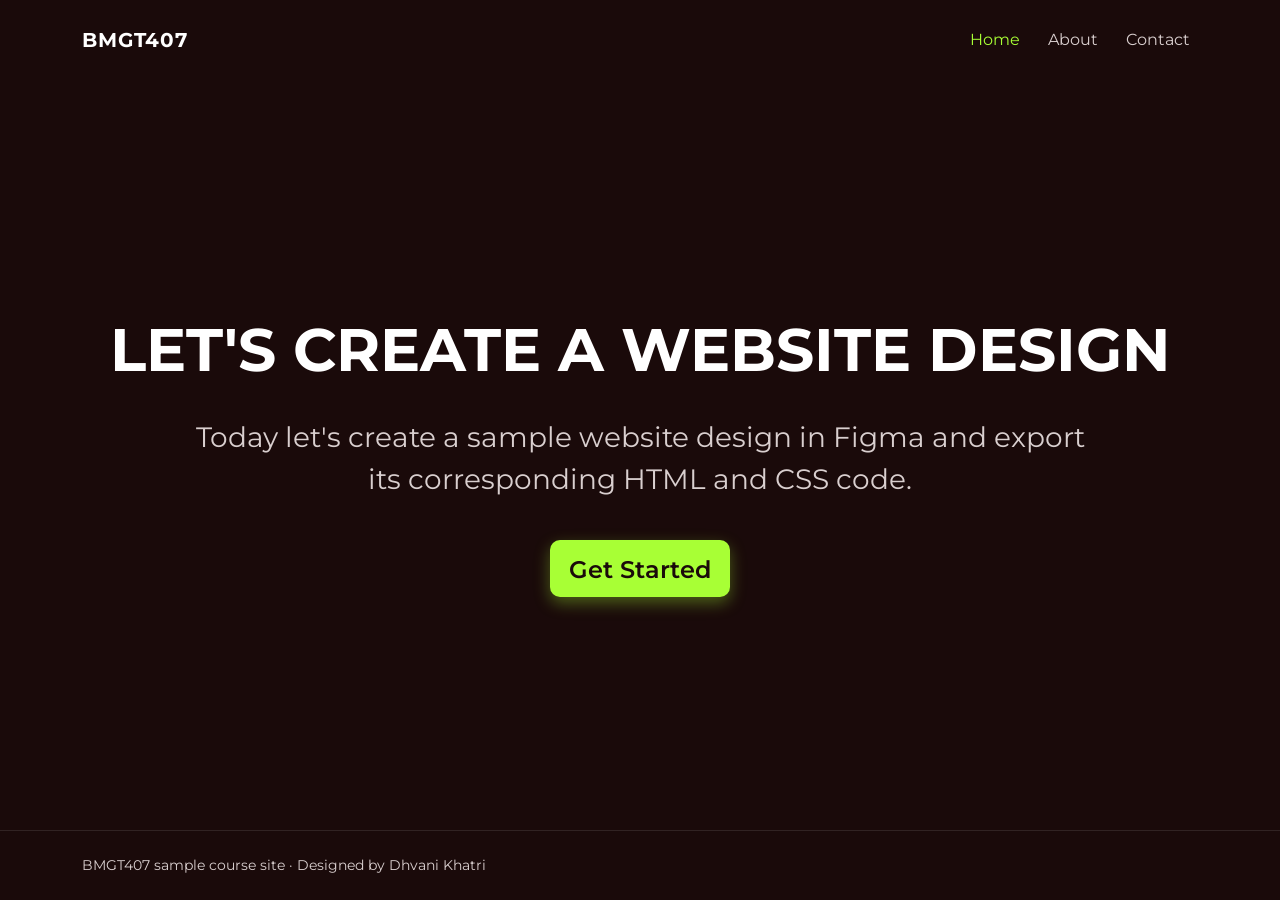
<file: index.html>
<!DOCTYPE html>
<html lang="en">
<head>
  <meta charset="UTF-8">
  <meta name="viewport" content="width=device-width, initial-scale=1.0">
  <title>BMGT407 | Home</title>
  <link href="https://cdn.jsdelivr.net/npm/bootstrap@5.3.0/dist/css/bootstrap.min.css" rel="stylesheet">
  <link href="https://fonts.googleapis.com/css2?family=Montserrat:wght@400;600;700&display=swap" rel="stylesheet">
  <link href="css/styles.css" rel="stylesheet">
</head>
<body>
  <nav class="navbar navbar-expand-lg navbar-dark site-nav">
    <div class="container">
      <a class="navbar-brand" href="index.html">BMGT407</a>
      <button class="navbar-toggler" type="button" data-bs-toggle="collapse" data-bs-target="#navbarNav" aria-controls="navbarNav" aria-expanded="false" aria-label="Toggle navigation">
        <span class="navbar-toggler-icon"></span>
      </button>
      <div class="collapse navbar-collapse" id="navbarNav">
        <ul class="navbar-nav ms-auto">
          <li class="nav-item"><a class="nav-link active" href="index.html">Home</a></li>
          <li class="nav-item"><a class="nav-link" href="about.html">About</a></li>
          <li class="nav-item"><a class="nav-link" href="contact.html">Contact</a></li>
        </ul>
      </div>
    </div>
  </nav>

  <main class="hero">
    <div class="container text-center">
      <h1 class="hero-title">LET'S CREATE A WEBSITE DESIGN</h1>
      <p class="hero-subtitle">Today let's create a sample website design in Figma and export its corresponding HTML and CSS code.</p>
      <a href="about.html" class="btn btn-cta">Get Started</a>
    </div>
  </main>

  <footer class="site-footer">
    <div class="container">BMGT407 sample course site &middot; Designed by Dhvani Khatri</div>
  </footer>

  <script src="https://cdn.jsdelivr.net/npm/bootstrap@5.3.0/dist/js/bootstrap.bundle.min.js"></script>
</body>
</html>
</file>
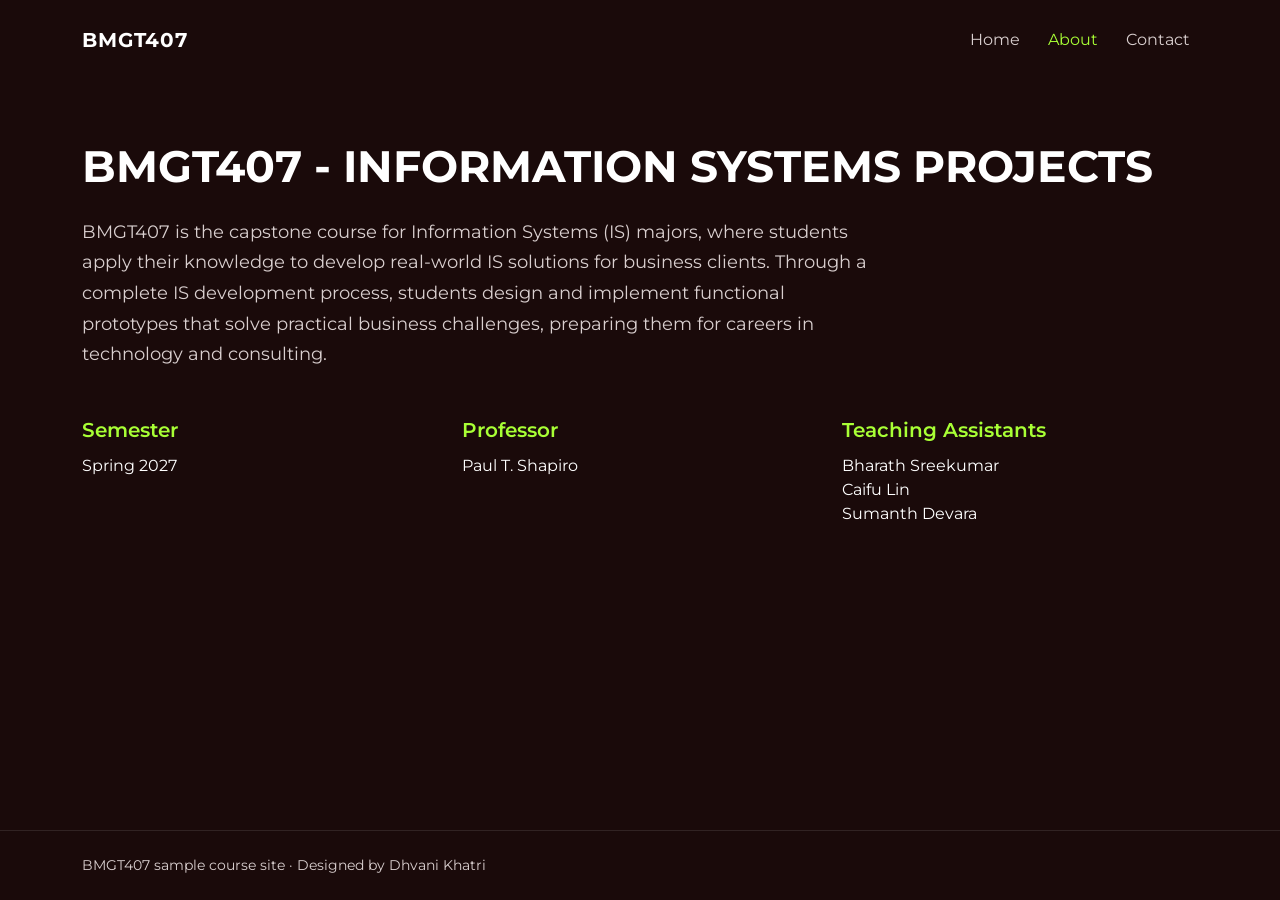
<file: about.html>
<!DOCTYPE html>
<html lang="en">
<head>
  <meta charset="UTF-8">
  <meta name="viewport" content="width=device-width, initial-scale=1.0">
  <title>BMGT407 | About</title>
  <link href="https://cdn.jsdelivr.net/npm/bootstrap@5.3.0/dist/css/bootstrap.min.css" rel="stylesheet">
  <link href="https://fonts.googleapis.com/css2?family=Montserrat:wght@400;600;700&display=swap" rel="stylesheet">
  <link href="css/styles2.css" rel="stylesheet">
</head>
<body>
  <nav class="navbar navbar-expand-lg navbar-dark site-nav">
    <div class="container">
      <a class="navbar-brand" href="index.html">BMGT407</a>
      <button class="navbar-toggler" type="button" data-bs-toggle="collapse" data-bs-target="#navbarNav" aria-controls="navbarNav" aria-expanded="false" aria-label="Toggle navigation">
        <span class="navbar-toggler-icon"></span>
      </button>
      <div class="collapse navbar-collapse" id="navbarNav">
        <ul class="navbar-nav ms-auto">
          <li class="nav-item"><a class="nav-link" href="index.html">Home</a></li>
          <li class="nav-item"><a class="nav-link active" href="about.html">About</a></li>
          <li class="nav-item"><a class="nav-link" href="contact.html">Contact</a></li>
        </ul>
      </div>
    </div>
  </nav>

  <main class="page">
    <div class="container">
      <h1 class="page-title">BMGT407 - INFORMATION SYSTEMS PROJECTS</h1>
      <p class="page-lead">BMGT407 is the capstone course for Information Systems (IS) majors, where students apply their knowledge to develop real-world IS solutions for business clients. Through a complete IS development process, students design and implement functional prototypes that solve practical business challenges, preparing them for careers in technology and consulting.</p>

      <div class="row details">
        <div class="col-md-4">
          <h2>Semester</h2>
          <p>Spring 2027</p>
        </div>
        <div class="col-md-4">
          <h2>Professor</h2>
          <p>Paul T. Shapiro</p>
        </div>
        <div class="col-md-4">
          <h2>Teaching Assistants</h2>
          <p>Bharath Sreekumar<br>Caifu Lin<br>Sumanth Devara</p>
        </div>
      </div>
    </div>
  </main>

  <footer class="site-footer">
    <div class="container">BMGT407 sample course site &middot; Designed by Dhvani Khatri</div>
  </footer>

  <script src="https://cdn.jsdelivr.net/npm/bootstrap@5.3.0/dist/js/bootstrap.bundle.min.js"></script>
</body>
</html>
</file>
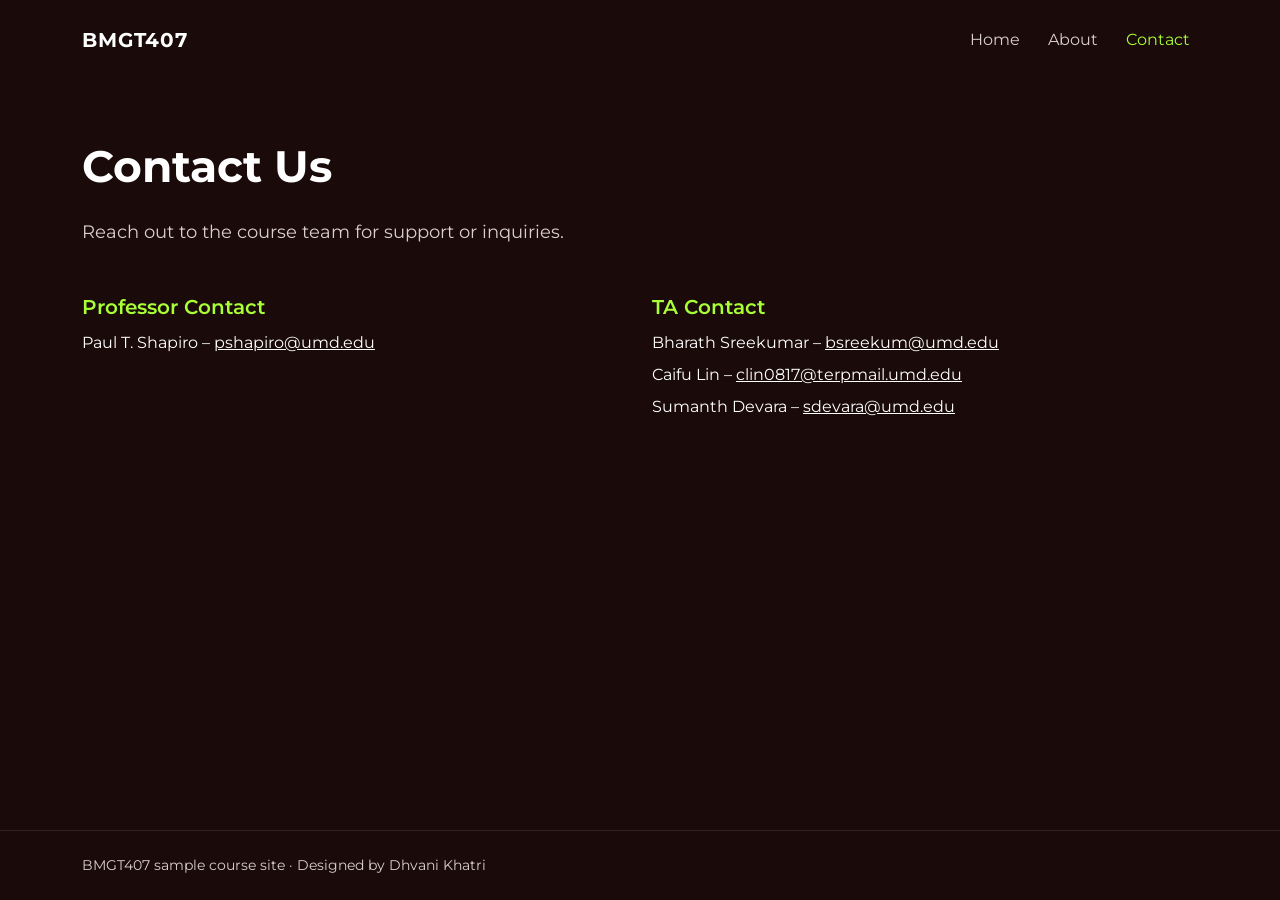
<file: contact.html>
<!DOCTYPE html>
<html lang="en">
<head>
  <meta charset="UTF-8">
  <meta name="viewport" content="width=device-width, initial-scale=1.0">
  <title>BMGT407 | Contact</title>
  <link href="https://cdn.jsdelivr.net/npm/bootstrap@5.3.0/dist/css/bootstrap.min.css" rel="stylesheet">
  <link href="https://fonts.googleapis.com/css2?family=Montserrat:wght@400;600;700&display=swap" rel="stylesheet">
  <link href="css/styles3.css" rel="stylesheet">
</head>
<body>
  <nav class="navbar navbar-expand-lg navbar-dark site-nav">
    <div class="container">
      <a class="navbar-brand" href="index.html">BMGT407</a>
      <button class="navbar-toggler" type="button" data-bs-toggle="collapse" data-bs-target="#navbarNav" aria-controls="navbarNav" aria-expanded="false" aria-label="Toggle navigation">
        <span class="navbar-toggler-icon"></span>
      </button>
      <div class="collapse navbar-collapse" id="navbarNav">
        <ul class="navbar-nav ms-auto">
          <li class="nav-item"><a class="nav-link" href="index.html">Home</a></li>
          <li class="nav-item"><a class="nav-link" href="about.html">About</a></li>
          <li class="nav-item"><a class="nav-link active" href="contact.html">Contact</a></li>
        </ul>
      </div>
    </div>
  </nav>

  <main class="page">
    <div class="container">
      <h1 class="page-title">Contact Us</h1>
      <p class="page-lead">Reach out to the course team for support or inquiries.</p>

      <div class="row details">
        <div class="col-md-6">
          <h2>Professor Contact</h2>
          <p>Paul T. Shapiro &ndash; <a href="mailto:pshapiro@umd.edu">pshapiro@umd.edu</a></p>
        </div>
        <div class="col-md-6">
          <h2>TA Contact</h2>
          <p>Bharath Sreekumar &ndash; <a href="mailto:bsreekum@umd.edu">bsreekum@umd.edu</a></p>
          <p>Caifu Lin &ndash; <a href="mailto:clin0817@terpmail.umd.edu">clin0817@terpmail.umd.edu</a></p>
          <p>Sumanth Devara &ndash; <a href="mailto:sdevara@umd.edu">sdevara@umd.edu</a></p>
        </div>
      </div>
    </div>
  </main>

  <footer class="site-footer">
    <div class="container">BMGT407 sample course site &middot; Designed by Dhvani Khatri</div>
  </footer>

  <script src="https://cdn.jsdelivr.net/npm/bootstrap@5.3.0/dist/js/bootstrap.bundle.min.js"></script>
</body>
</html>
</file>
<file: css/styles.css>
/* Shared look (from the Figma design) */
:root {
  --bg: #1A0A0A;
  --text: #FFFFFF;
  --muted: #D9CFCF;
  --accent: #A8FF35;
}

body {
  margin: 0;
  min-height: 100vh;
  display: flex;
  flex-direction: column;
  background-color: var(--bg);
  color: var(--text);
  font-family: 'Montserrat', Arial, sans-serif;
}

.site-nav { background-color: var(--bg); padding: 20px 0; }
.site-nav .navbar-brand { font-weight: 700; letter-spacing: 1px; }
.site-nav .nav-link { color: var(--muted); margin-left: 12px; }
.site-nav .nav-link:hover,
.site-nav .nav-link.active { color: var(--accent); }

.site-footer {
  padding: 24px 0;
  font-size: 14px;
  color: var(--muted);
  border-top: 1px solid rgba(255, 255, 255, 0.1);
}

/* Homepage hero */
.hero {
  flex: 1;
  display: flex;
  align-items: center;
  padding: 80px 0;
}
.hero-title {
  font-weight: 700;
  font-size: 60px;
  margin-bottom: 30px;
}
.hero-subtitle {
  font-size: 28px;
  max-width: 900px;
  margin: 0 auto 40px;
  color: var(--muted);
}
.btn-cta {
  width: 180px;
  height: 57px;
  line-height: 45px;
  font-size: 24px;
  font-weight: 600;
  border-radius: 10px;
  background-color: var(--accent);
  color: #1A0A0A;
  box-shadow: 0 6px 16px rgba(168, 255, 53, 0.35);
}
.btn-cta:hover { background-color: #95e82a; color: #1A0A0A; }

@media (max-width: 768px) {
  .hero-title { font-size: 36px; }
  .hero-subtitle { font-size: 20px; }
}
</file>
<file: css/styles2.css>
/* Shared look (from the Figma design) */
:root {
  --bg: #1A0A0A;
  --text: #FFFFFF;
  --muted: #D9CFCF;
  --accent: #A8FF35;
}

body {
  margin: 0;
  min-height: 100vh;
  display: flex;
  flex-direction: column;
  background-color: var(--bg);
  color: var(--text);
  font-family: 'Montserrat', Arial, sans-serif;
}

.site-nav { background-color: var(--bg); padding: 20px 0; }
.site-nav .navbar-brand { font-weight: 700; letter-spacing: 1px; }
.site-nav .nav-link { color: var(--muted); margin-left: 12px; }
.site-nav .nav-link:hover,
.site-nav .nav-link.active { color: var(--accent); }

.site-footer {
  padding: 24px 0;
  font-size: 14px;
  color: var(--muted);
  border-top: 1px solid rgba(255, 255, 255, 0.1);
}


/* Inner pages */
.page { flex: 1; padding: 60px 0; }
.page-title { font-weight: 700; font-size: 44px; margin-bottom: 24px; }
.page-lead { font-size: 18px; line-height: 1.7; max-width: 800px; color: var(--muted); margin-bottom: 48px; }
.details h2 { font-size: 20px; font-weight: 600; color: var(--accent); margin-bottom: 12px; }
.details p { color: var(--text); margin-bottom: 8px; }
.details a { color: var(--text); }
.details a:hover { color: var(--accent); }
.details .col-md-4, .details .col-md-6 { margin-bottom: 32px; }

@media (max-width: 768px) {
  .page-title { font-size: 30px; }
}
</file>
<file: css/styles3.css>
/* Shared look (from the Figma design) */
:root {
  --bg: #1A0A0A;
  --text: #FFFFFF;
  --muted: #D9CFCF;
  --accent: #A8FF35;
}

body {
  margin: 0;
  min-height: 100vh;
  display: flex;
  flex-direction: column;
  background-color: var(--bg);
  color: var(--text);
  font-family: 'Montserrat', Arial, sans-serif;
}

.site-nav { background-color: var(--bg); padding: 20px 0; }
.site-nav .navbar-brand { font-weight: 700; letter-spacing: 1px; }
.site-nav .nav-link { color: var(--muted); margin-left: 12px; }
.site-nav .nav-link:hover,
.site-nav .nav-link.active { color: var(--accent); }

.site-footer {
  padding: 24px 0;
  font-size: 14px;
  color: var(--muted);
  border-top: 1px solid rgba(255, 255, 255, 0.1);
}


/* Inner pages */
.page { flex: 1; padding: 60px 0; }
.page-title { font-weight: 700; font-size: 44px; margin-bottom: 24px; }
.page-lead { font-size: 18px; line-height: 1.7; max-width: 800px; color: var(--muted); margin-bottom: 48px; }
.details h2 { font-size: 20px; font-weight: 600; color: var(--accent); margin-bottom: 12px; }
.details p { color: var(--text); margin-bottom: 8px; }
.details a { color: var(--text); }
.details a:hover { color: var(--accent); }
.details .col-md-4, .details .col-md-6 { margin-bottom: 32px; }

@media (max-width: 768px) {
  .page-title { font-size: 30px; }
}
</file>
